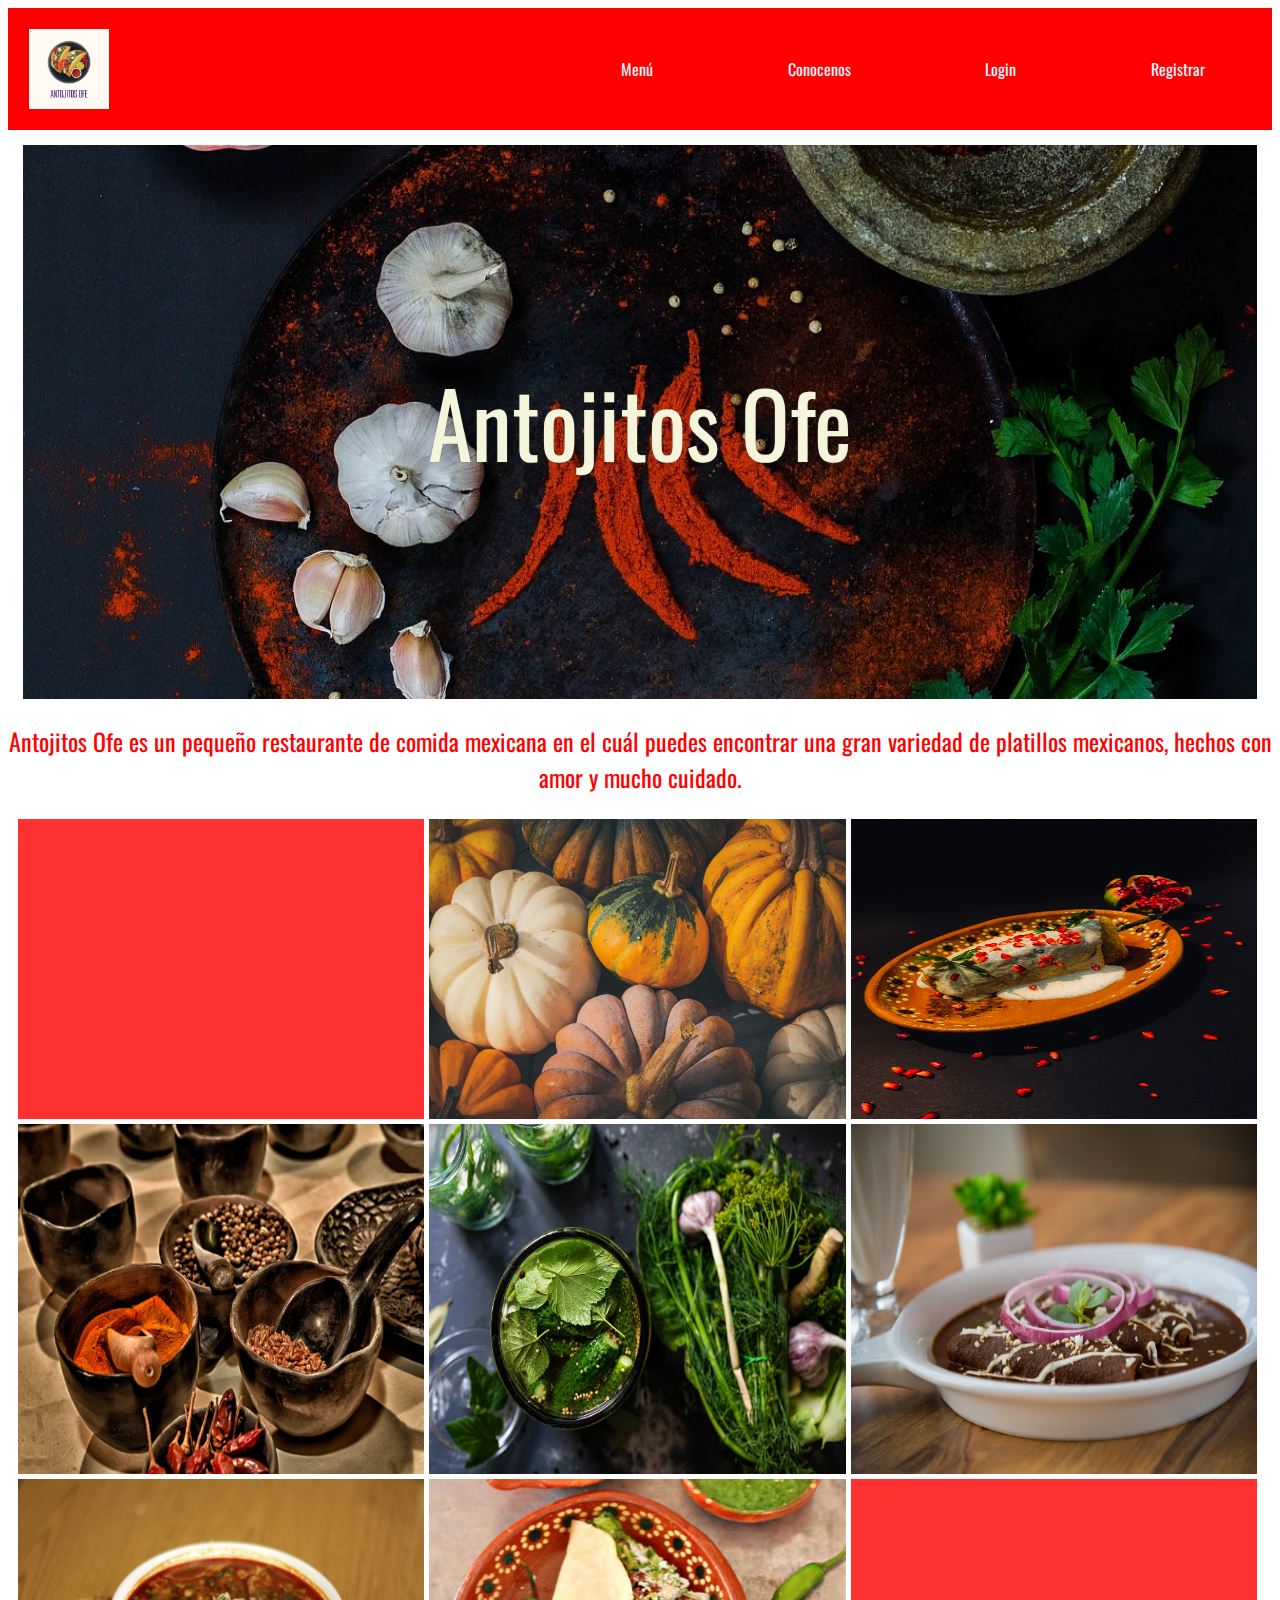
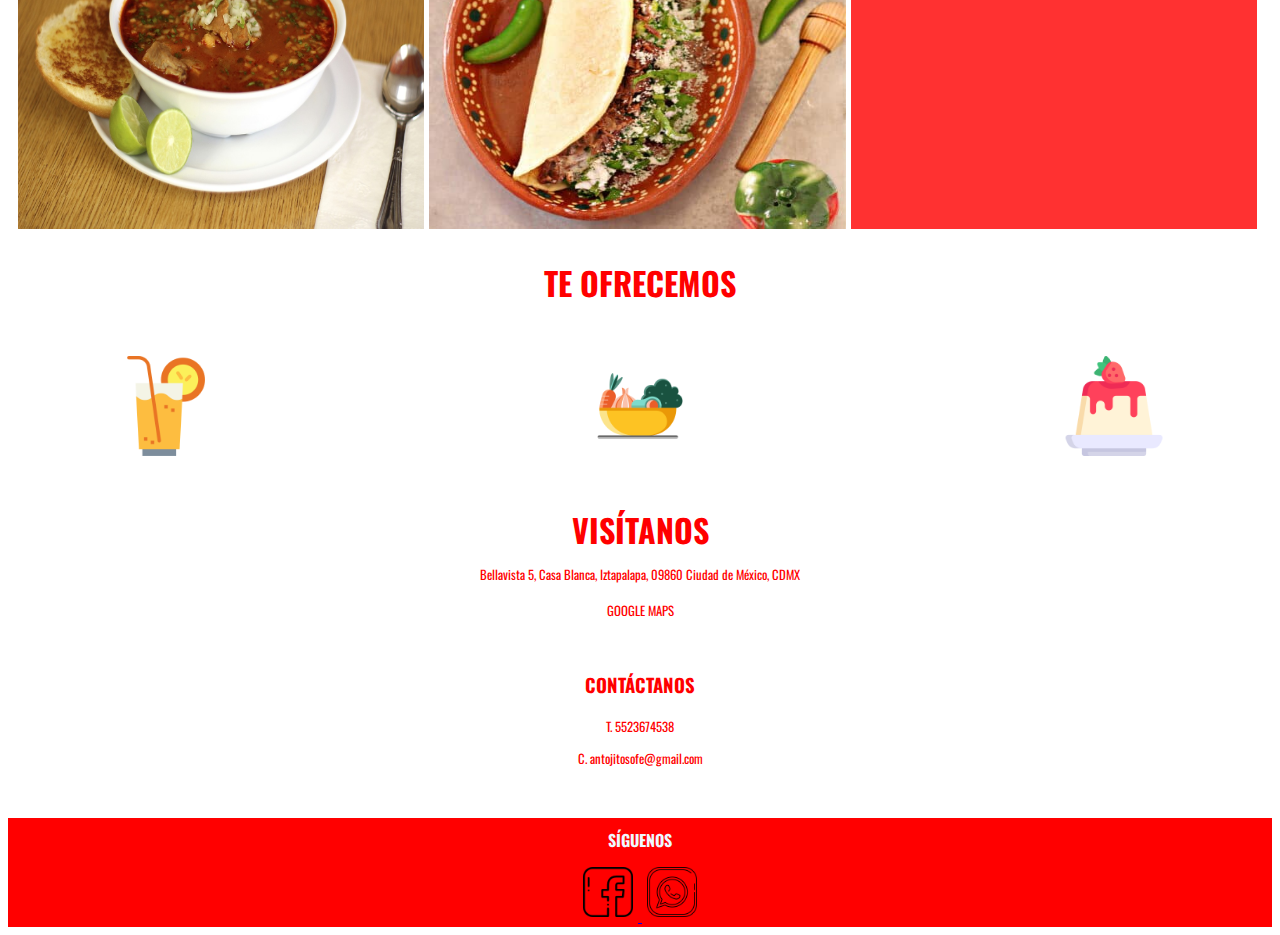
<file: index.html>
<!DOCTYPE html>
<html lang="en">
<head>
    <meta charset="UTF-8">
    <meta http-equiv="X-UA-Compatible" content="IE=edge">
    <meta name="viewport" content="width=device-width, initial-scale=1.0">
    <meta name="keywords" content="comida, ubicación, postres, desayunos, platillos, comida mexicana, comida tipica, cena, restaurante">
    <meta name="description" content="Antojitos Ofe es un pequeño restaurante en el que puedes encontrar tus platillos favoritos elaborados con amor y cuidado a un precio accesible">
    <title>Antojitos Ofe</title>
    <!--Bootstrap-->
    <link href="https://cdn.jsdelivr.net/npm/bootstrap@5.3.2/dist/css/bootstrap.min.css" rel="stylesheet" integrity="sha384-T3c6CoIi6uLrA9TneNEoa7RxnatzjcDSCmG1MXxSR1GAsXEV/Dwwykc2MPK8M2HN" crossorigin="anonymous">
    <!--hoja de sass-->
    <link rel="stylesheet" href="./scss/estilos.css">

</head>
<body>
    <header>
        <section>
            <a href="./index.html">
                <img src="./img/logo.png" alt="logo">
            </a>
        </section>
        
     <nav> 
        <ul>
            <li><a href="./pages/menu.html">Menú</a></li>
            <li><a href="./pages/conocenos.html">Conocenos</a></li>
            <li><a href="./pages/login.html">Login</a></li>
            <li><a href="./pages/registrarse.html">Registrar</a></li>
        </ul>
     </nav>

    </header>

    <main>
       <!--
        sección del titulo
       -->
        <section class="banner">
            <h1>Antojitos Ofe</h1>
        </section>

        <div class="parrafo"><p>  
            Antojitos Ofe es un pequeño restaurante de comida mexicana en el cuál puedes encontrar una gran variedad de platillos mexicanos, hechos con amor y mucho cuidado.
         </p></div>

         <!--imagenes del cuerpo de la pagina-->
         <section class="grid-p">
            <img class="grid-img1" src="./img/coral.jpg" alt="fondo coral" >
            <img class="grid-img2" src="./img/calabaza.jpg" alt="foto de calabazas de color blanco y naranja">
            <img class="grid-img3" src="./img/chilen.jpg" alt="foto de chile en nogada en un plato blanco con fondo negro">
            <img class="grid-img4" src="./img/chiles.jpg" alt="tazones de color cafe con chiles, clavo y polvo de chile">
            <img class="grid-img5"  src="./img/chilev.jpg" alt="tazon con chiles verdes y hojas">
            <img class="grid-img6"  src="./img/enchiladas.jpg" alt="enchiladas de mole con cebolla">
            <img class="grid-img7"  src="./img/pozole.jpg" alt="pozole en plato banco con una cuchara">
            <img class="grid-img8" src="./img/quesadilla.jpg" alt="quesadilla de carne con queso y cilantro en plato de barro">
            <img class="grid-img9" src="./img/coral.jpg" alt="fondo de color coral">
        </section>

        <h2>TE OFRECEMOS</h2>
        
        <section class="espacio"> 
        <section class="iconos">
            <img src="./img/jugo.png" alt="jugo de naranja con popote">
            <img src="./img/alimentos.png" alt="tazon de verduras, zanahoria,aguacate, cebolla y brocoli">
            <img src="./img/postre.png" alt="pastel pequeño con una fresa">
        </section>
       
        <section class="ubicacion espacio">
            <h2>VISÍTANOS</h2>
            <p>Bellavista 5, Casa Blanca, Iztapalapa, 09860 Ciudad de México, CDMX</p>
            <a href="https://www.google.com/maps?q=19.3307024810297,-99.0679203718901">GOOGLE MAPS</a>
        </section>
        
        <section>
            <h3>CONTÁCTANOS</h3>
            <p> T. 5523674538</p>
            <p> C. antojitosofe@gmail.com</p>

        </section>
    
    </main>

    <footer>
        <div>
        <div>
            <h4>SÍGUENOS</h4>
        </div>

            <div class="link-redes">
            <a href="https://www.facebook.com/">
                <img src="./img/logo-fb.png" alt="logo de facebook con contorno negro">
            </a>

            <a href="http://www.whatsapp.com/">
                <img src="./img/logo-wt.png" alt="logo de whatsapp con conterno negro">
            </a>
        </div>
        </div>
    </footer>
    <!--js bs-->
    <script src="https://cdn.jsdelivr.net/npm/bootstrap@5.3.2/dist/js/bootstrap.bundle.min.js" integrity="sha384-C6RzsynM9kWDrMNeT87bh95OGNyZPhcTNXj1NW7RuBCsyN/o0jlpcV8Qyq46cDfL" crossorigin="anonymous"></script>
</body>
</html>
</file>
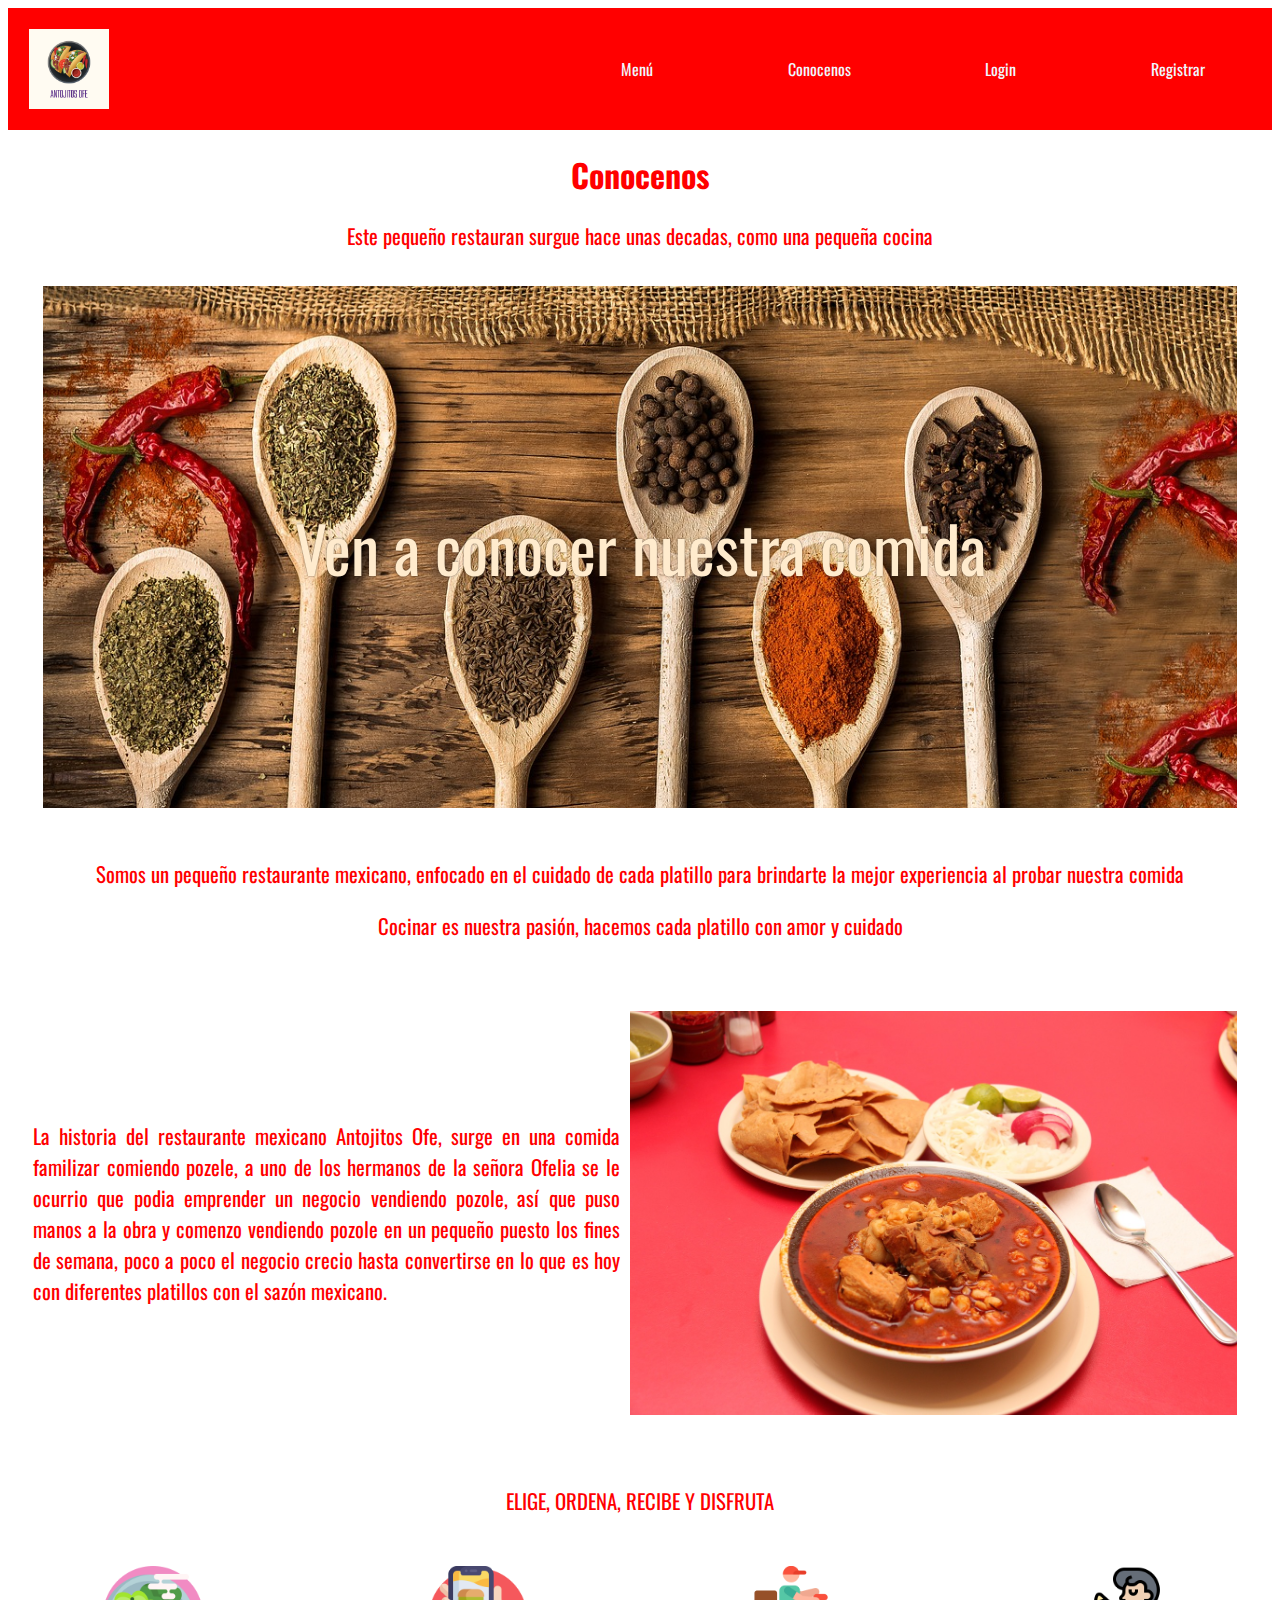
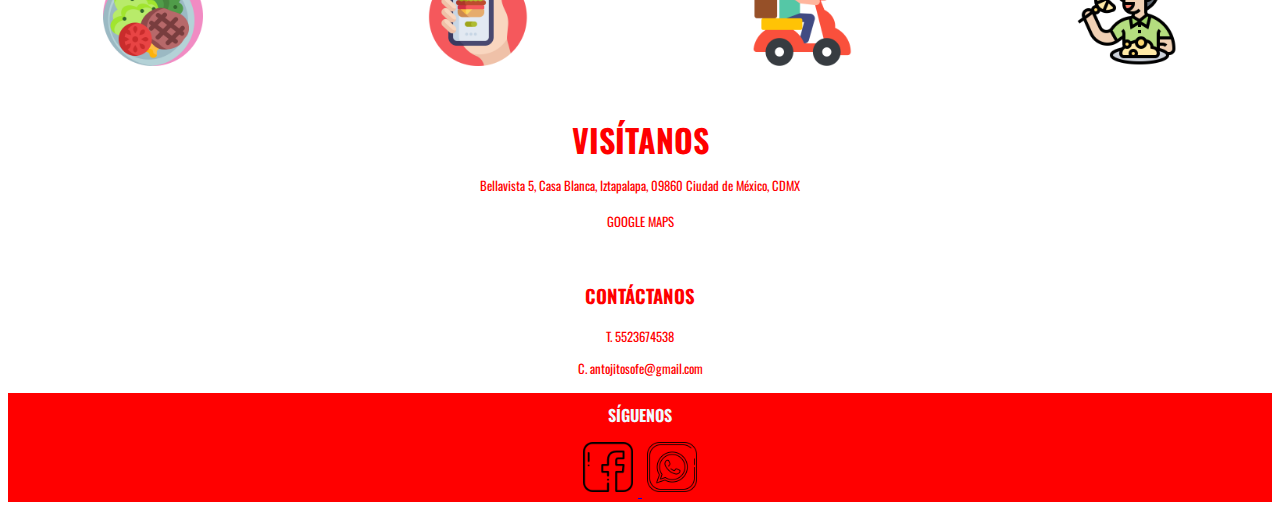
<file: pages/conocenos.html>
<!DOCTYPE html>
<html lang="en">
<head>
    <meta charset="UTF-8">
    <meta name="viewport" content="width=device-width, initial-scale=1.0">
    <meta name="keywords" content="ofe antojitos, comida mexicana, familia, fonda, comida corrida, platillos mexicanos, ubicación">
    <meta name="description" content="Conoce nuestra historia y como se creo Antojitos Ofe. Nuestra pasión es hacer platillos de calidad con amor y cuidado">
    <title>Conocenos-Antojitos Ofe</title>
     <!--Bootstrap-->
     <link href="https://cdn.jsdelivr.net/npm/bootstrap@5.3.2/dist/css/bootstrap.min.css" rel="stylesheet" integrity="sha384-T3c6CoIi6uLrA9TneNEoa7RxnatzjcDSCmG1MXxSR1GAsXEV/Dwwykc2MPK8M2HN" crossorigin="anonymous">

     <!--hoja de sass-->
     <link rel="stylesheet" href="../scss/estilos.css">
</head>
<body>
    <header>
      <section>
        <a href="../index.html">
            <img src="../img/logo.png" alt="logo">
        </a>
    </section>
        
     <nav> 
        <ul>
            <li><a href="../pages/menu.html">Menú</a></li>
            <li><a href="../pages/conocenos.html">Conocenos</a></li>
            <li><a href="../pages/login.html">Login</a></li>
            <li><a href="../pages/registrarse.html">Registrar</a></li>
        </ul>
     </nav>
    </header>

    <main>
      <section> <h1 class="estilosletras">Conocenos</h1></section>

      <section><p class="parrafoestilo">Este pequeño restauran surgue hace unas decadas, como una pequeña cocina</p></section>

    <section class="banner1">

      <p class="conocenos1">
        Ven a conocer nuestra comida
      </p>

    </section>
  

      <section class="espacio">
        <p class="parrafoestilo">Somos un pequeño restaurante mexicano, enfocado en el cuidado de cada platillo para brindarte la mejor experiencia al probar nuestra comida </p>
        <p class="parrafoestilo">Cocinar es nuestra pasión, hacemos cada platillo con amor y cuidado</p>
     </section>
 
     <section class="historia">
      <p class="parrafoestilo">
        La historia del restaurante mexicano Antojitos Ofe, surge en una comida familizar comiendo pozele, a uno de los hermanos de la señora Ofelia se le ocurrio que podia emprender un negocio vendiendo pozole, así que puso manos a la obra y comenzo vendiendo pozole en un pequeño puesto los fines de semana, poco a poco el negocio crecio hasta convertirse en lo que es hoy con diferentes platillos con el sazón mexicano.
      </p>
      <img class="pozolem"  src="../img/pozolem.jpg" alt="plato de pozole mediano con carne y tostadas, rabano y cebolla">
      
     </section>


     <section class="espacio">
      <p class="parrafoestilo">ELIGE, ORDENA, RECIBE Y DISFRUTA </p>
     </section>

     <section class="ordena"> 
      <section class="iconos">
          <img  class="mover" src="../img/ordena.png" alt="plato con verdura y un trozo de carne ">
          <img class="mover" src="../img/pedido-online.png" alt="telefono con una hamburguesa">
          <img class="mover" src="../img/repartidor.png" alt="repartidor con moto roja, gorra roja y caja">
          <img class="mover" src="../img/comer.png" alt="hombre comiendo una rebanda de naranja  con un plato de fruta">
      </section>
      </section>
    
    <section class="ubicacion espacio">
        <h2>VISÍTANOS</h2>
        <p>Bellavista 5, Casa Blanca, Iztapalapa, 09860 Ciudad de México, CDMX</p>
        <a href="https://www.google.com/maps?q=19.3307024810297,-99.0679203718901">GOOGLE MAPS</a>
    </section>
    
    <section>
        <h3>CONTÁCTANOS</h3>
        <p> T. 5523674538</p>
        <p> C. antojitosofe@gmail.com</p>

    </section>

</main>

<footer>
  <div>
    <div class="footer-botton">
        <h4>SÍGUENOS</h4>
    </div>

        <div class="link-redes">
        <a href="https://www.facebook.com/">
            <img src="../img/logo-fb.png" alt="logo de facebook con contorno negro">
        </a>

        <a href="http://www.whatsapp.com/">
            <img src="../img/logo-wt.png" alt="logo de whatsapp con conterno negro">
        </a>
    </div>
    </div>
</footer>
<!--js bs-->
<script src="https://cdn.jsdelivr.net/npm/bootstrap@5.3.2/dist/js/bootstrap.bundle.min.js" integrity="sha384-C6RzsynM9kWDrMNeT87bh95OGNyZPhcTNXj1NW7RuBCsyN/o0jlpcV8Qyq46cDfL" crossorigin="anonymous"></script>
</body>
</html>
</file>
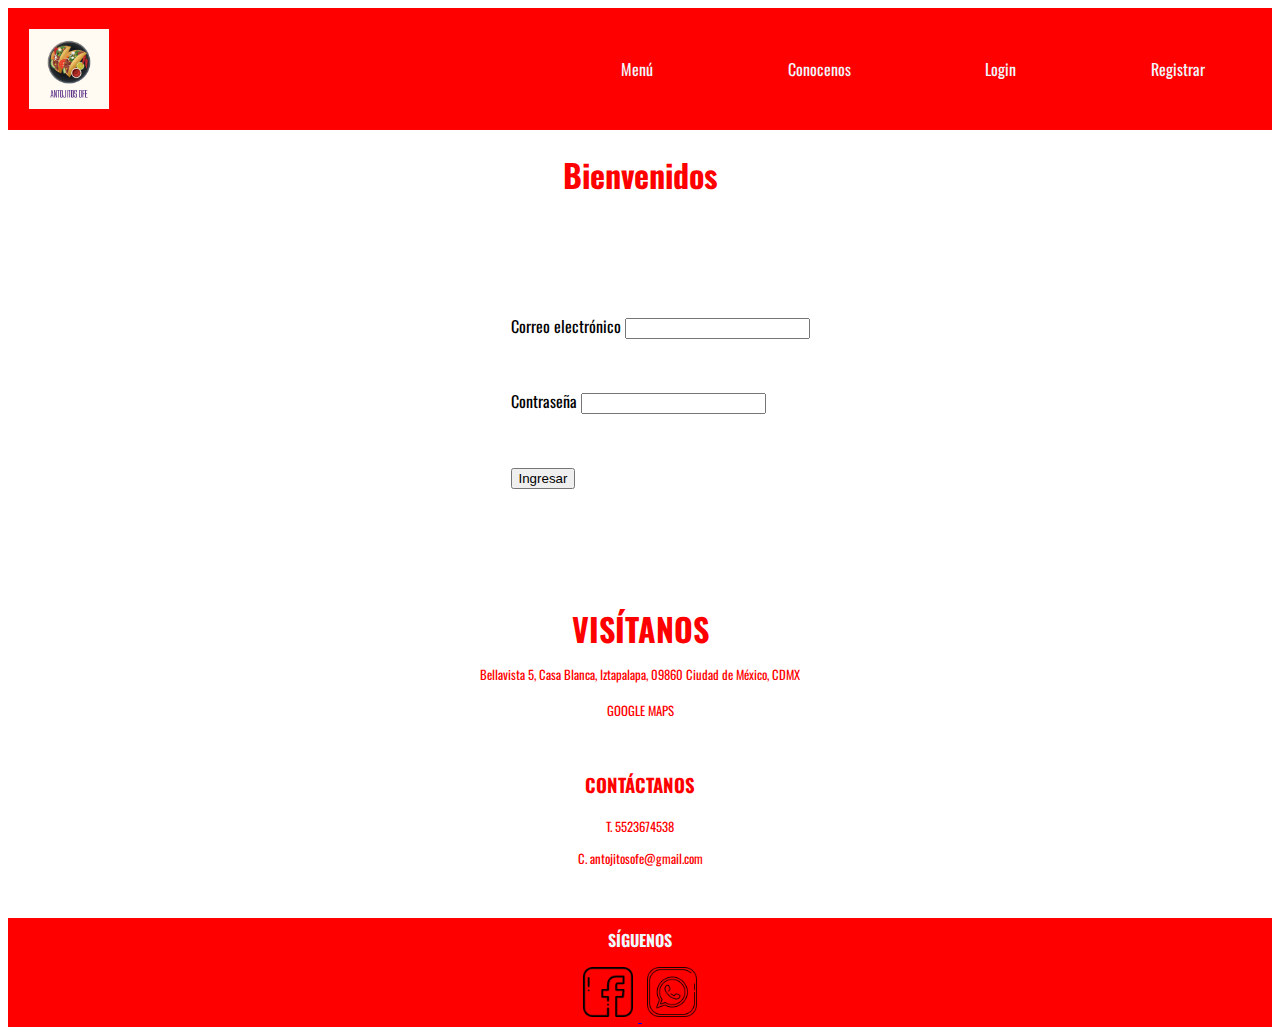
<file: pages/login.html>
<!DOCTYPE html>
<html lang="en">
<head>
    <meta charset="UTF-8">
    <meta name="viewport" content="width=device-width, initial-scale=1.0">
    <meta name="keywords" content="ingresar, cuenta, comida, pedido, datos, nombre,desayuno">
    <meta name="description" content="Ingresando a tu cuenta podrás solicitar tus pedidos y que te lleguen hasta tu domicilio, podras validar los precios de los platillos y validar el menú semanal">
    <title>Login</title>
     <!--Bootstrap-->
     <link href="https://cdn.jsdelivr.net/npm/bootstrap@5.3.2/dist/css/bootstrap.min.css" rel="stylesheet" integrity="sha384-T3c6CoIi6uLrA9TneNEoa7RxnatzjcDSCmG1MXxSR1GAsXEV/Dwwykc2MPK8M2HN" crossorigin="anonymous">
    
     <!--hoja de sass-->
     <link rel="stylesheet" href="../scss/estilos.css">
</head>
<body>
    <body>
        <header>
            <section>
                <a href="../index.html">
                    <img src="../img/logo.png" alt="logo">
                </a>
            </section>
            

         <nav> 
            <ul>
                <li><a href="../pages/menu.html">Menú</a></li>
                <li><a href="../pages/conocenos.html">Conocenos</a></li>
                <li><a href="#">Login</a></li>
                <li><a href="../pages/registrarse.html">Registrar</a></li>
            </ul>
         </nav>

        </header>
<main>

        <section>
            <h1 class="estilosletras">Bienvenidos</h1>
        </section>

        <div>
         <form  class="espacio" action="#">
            <ul>
               <li class="espacio"><label for="email">Correo electrónico</label>
                <input type="email" id=»user» required/>
              </li>
              
               <li class="espacio">
                <label for=»password»> Contraseña </label>
                <input type=»password» id=»password» required/>
               </li>
            
               <li class="espacio">
                <button type=»submit»> Ingresar </button>
               </li>
            </ul>
            

        </form>
     </div>
     
     <section class="ubicacion espacio ">
         <h2>VISÍTANOS</h2>
         <p>Bellavista 5, Casa Blanca, Iztapalapa, 09860 Ciudad de México, CDMX</p>
         <a href="https://www.google.com/maps?q=19.3307024810297,-99.0679203718901">GOOGLE MAPS</a>
     </section>
     
     <section class="espacio">
         <h3>CONTÁCTANOS</h3>
         <p> T. 5523674538</p>
         <p> C. antojitosofe@gmail.com</p>

     </section>
     
</main>

<footer>

    <div>
        <div class="footer-botton">
            <h4>SÍGUENOS</h4>
        </div>

            <div class="link-redes">
            <a href="https://www.facebook.com/">
                <img src="../img/logo-fb.png" alt="logo de facebook con contorno negro">
            </a>

            <a href="http://www.whatsapp.com/">
                <img src="../img/logo-wt.png" alt="logo de whatsapp con conterno negro">
            </a>
        </div>
        </div>
    
</footer>
<!--js bs-->
<script src="https://cdn.jsdelivr.net/npm/bootstrap@5.3.2/dist/js/bootstrap.bundle.min.js" integrity="sha384-C6RzsynM9kWDrMNeT87bh95OGNyZPhcTNXj1NW7RuBCsyN/o0jlpcV8Qyq46cDfL" crossorigin="anonymous"></script>
</body>
</html>
</file>
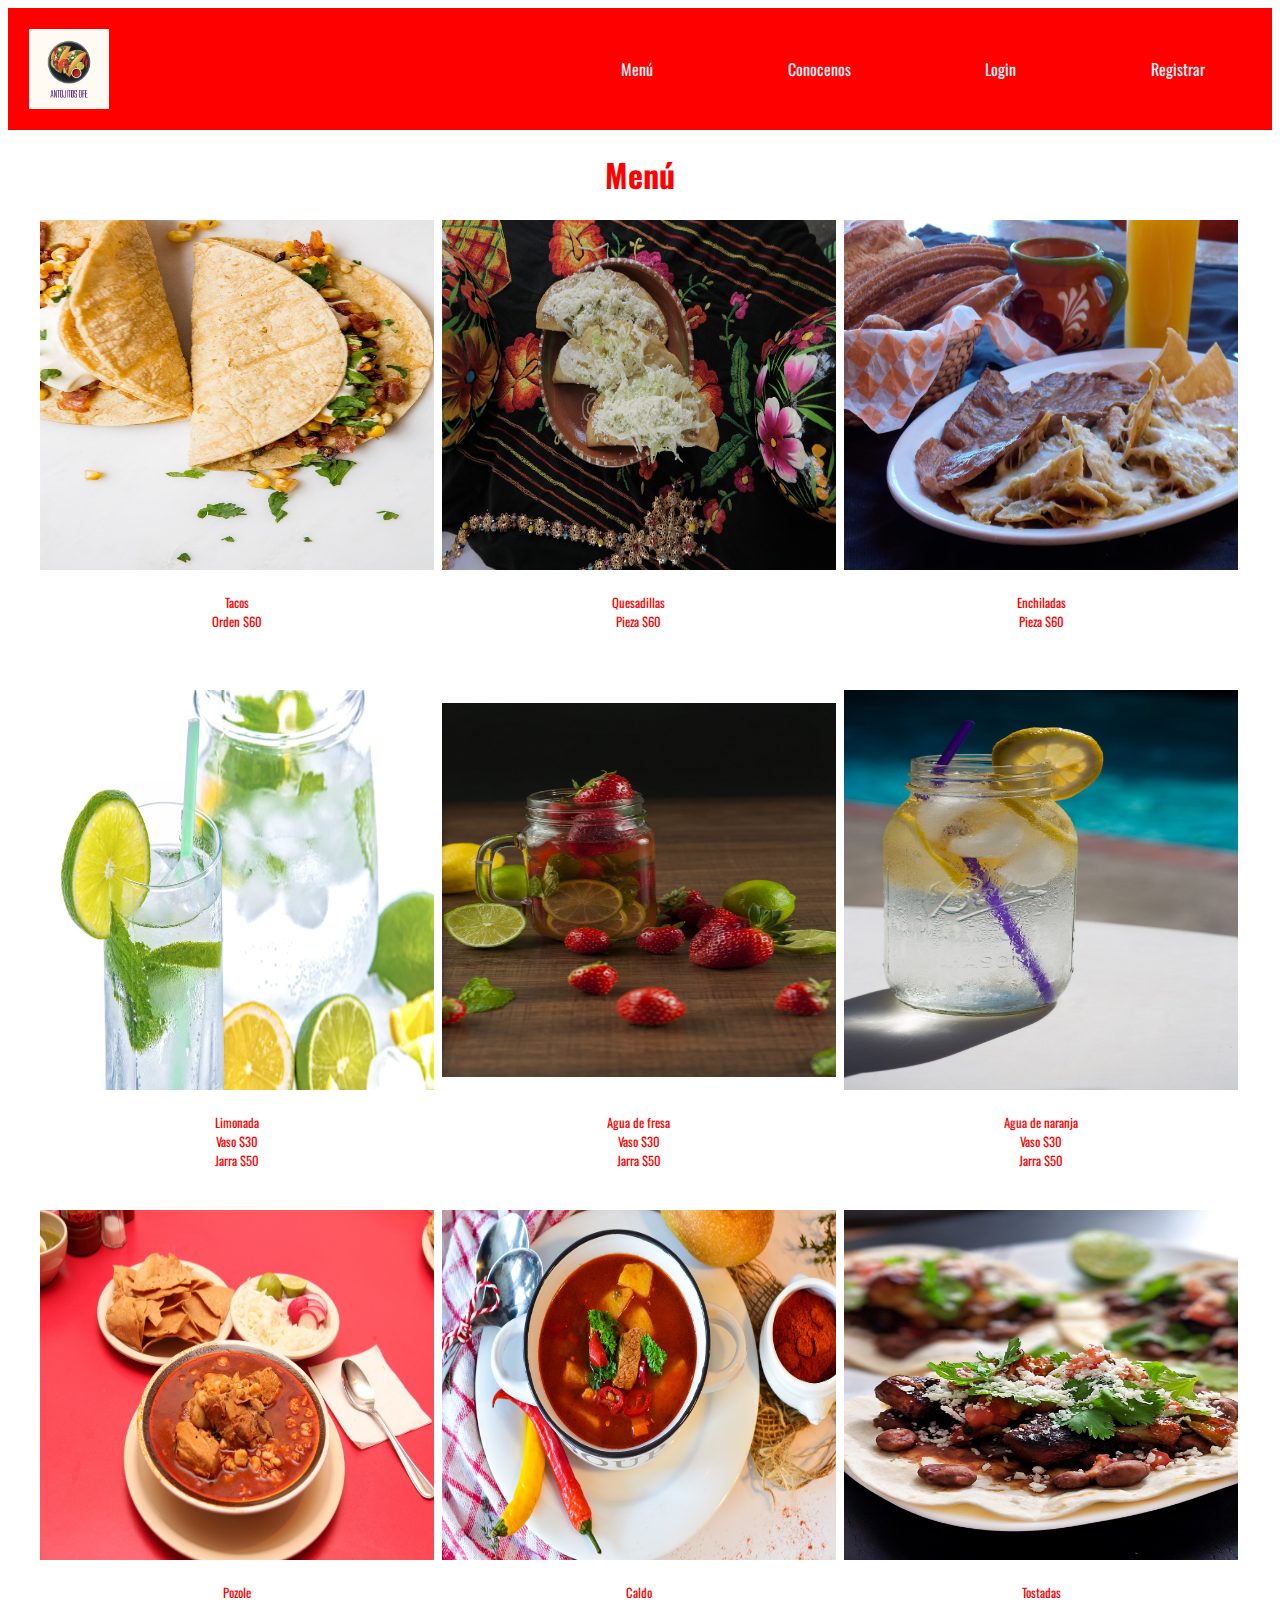
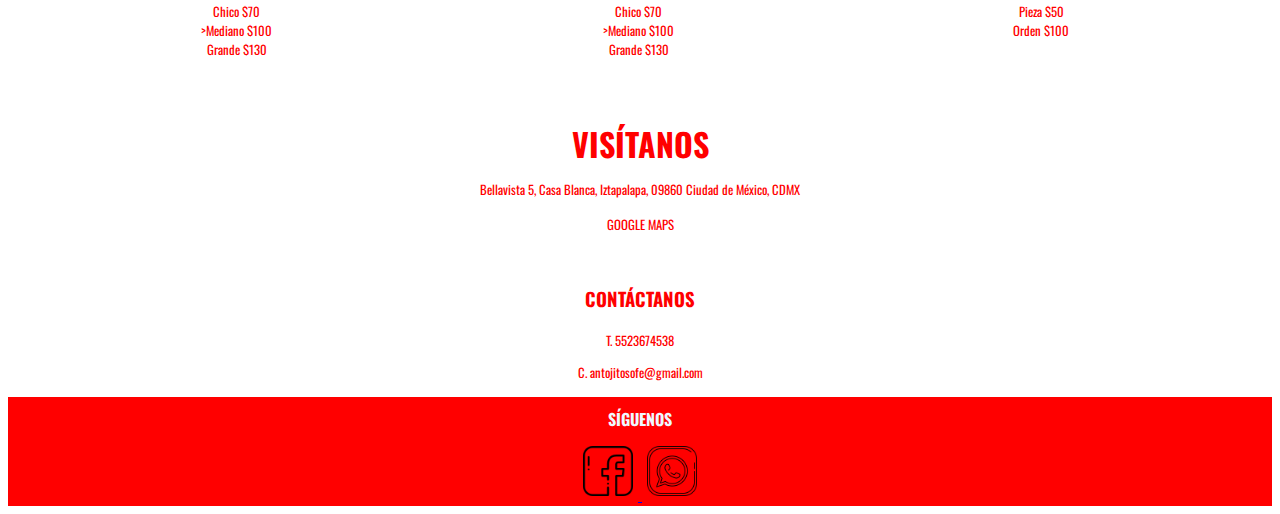
<file: pages/menu.html>
<!DOCTYPE html>
<html lang="en">
    <head>
        <meta charset="UTF-8">
        <meta http-equiv="X-UA-Compatible" content="IE=edge">
        <meta name="viewport" content="width=device-width, initial-scale=1.0">
        <meta name="keywords" content="menú, comida, platillos, agua de sabor, postres, comida mexicana, precios, desayunos, cena">
        <meta name="description" content="En esta sección podrás encontrar una variedad de platillos mexicanos exquisitos que podrás probgit ar, desde desayunos, bebidas, refrescos, comida y más...">
        <title>Menú-Antojitos Ofe</title>
         <!--Bootstrap-->
         <link href="https://cdn.jsdelivr.net/npm/bootstrap@5.3.2/dist/css/bootstrap.min.css" rel="stylesheet" integrity="sha384-T3c6CoIi6uLrA9TneNEoa7RxnatzjcDSCmG1MXxSR1GAsXEV/Dwwykc2MPK8M2HN" crossorigin="anonymous">
         <!--hoja de sass-->
         <link rel="stylesheet" href="../scss/estilos.css">
<body>
    <header>
        <section>
            <a href="../index.html">
                <img src="../img/logo.png" alt="logo">
            </a>
        </section>
        
     <nav> 
        <ul>
            <li><a href="../pages/menu.html">Menú</a></li>
            <li><a href="../pages/conocenos.html">Conocenos</a></li>
            <li><a href="../pages/login.html">Login</a></li>
            <li><a href="../pages/registrarse.html">Registrar</a></li>
        </ul>
     </nav>

    </header>
    
    <main>

        <section><h1 class="estilosletras">Menú</h1></section>
      
        <section class="menu-principal">
             <img class="imgm1"  src="../img/tacosm.jpg" alt="tacos de carne con cilantro con fondo blanco">
             <p class="pt1">Tacos <br>Orden $60</p>
            
            <img class="imgm2"  src="../img/quesadillasm.jpg" alt="tres quesadillas con queso, crema y lechuga">
            <p class="pt2" >Quesadillas <br>Pieza $60</p>
             
            <img class="imgm3" class="imgm2" src="../img/enchiladasm.jpg" alt="chilaquiles con queso y carne">
            <p class="pt3">Enchiladas <br>Pieza $60</p>

            <img class="imgm4" src="../img/limonada.jpg" alt="vaso y tarro de limonada con un limón de decoración">
            <p class="pt4">Limonada <br>Vaso $30 <br> Jarra $50 <p>
                
            <img class="imgm5" src="../img/aguafresam.jpg" alt="tarro pequeño de agua de fresas con fresas y limón">
             <p class="pt5">Agua de fresa <br>Vaso $30 <br>Jarra $50</p>
                
            <img class="imgm6"  src="../img/naranjadam.jpg" alt="tarro de agua de naranja con una rebanada de naranja y un popote">
            <p class="pt6">Agua de naranja <br>Vaso $30 <br>Jarra $50 </p>
       
            <img class="imgm7" src="../img/pozolem.jpg" alt="plato de pozole mediano con carne y tostadas, rabano y cebolla">
            <p class="pt7">Pozole <br>Chico $70 <br> >Mediano $100 <br>Grande $130</p>
    
            <img class="imgm8"  src="../img/caldom.jpg" alt="caldo de res rojo con verduras y chile">
            <p class="pt8">Caldo <br>Chico $70 <br> >Mediano $100 <br>Grande $130</p>
        
            <img  class="imgm9" src="../img/tostadasm.jpg" alt="plato con tres tostadas de carne, frijol, cilantro y queso">
            <p class="pt9">Tostadas <br> Pieza $50 <br>Orden $100</p>

            </section>

        
            <section class="ubicacion espacio">
                <h2>VISÍTANOS</h2>
                <p>Bellavista 5, Casa Blanca, Iztapalapa, 09860 Ciudad de México, CDMX</p>
                <a href="https://www.google.com/maps?q=19.3307024810297,-99.0679203718901">GOOGLE MAPS</a>
            </section>
            
            <section>
                <h3>CONTÁCTANOS</h3>
                <p> T. 5523674538</p>
                <p> C. antojitosofe@gmail.com</p>
    
            </section>
        
    </main>
    
    <footer>

        <div>
            <div class="footer-botton">
                <h4>SÍGUENOS</h4>
            </div>
    
                <div class="link-redes">
                <a href="https://www.facebook.com/">
                    <img src="../img/logo-fb.png" alt="logo de facebook con contorno negro">
                </a>
    
                <a href="http://www.whatsapp.com/">
                    <img src="../img/logo-wt.png" alt="logo de whatsapp con conterno negro">
                </a>
            </div>
            </div>
    </footer>
    <!--js bs-->
    <script src="https://cdn.jsdelivr.net/npm/bootstrap@5.3.2/dist/js/bootstrap.bundle.min.js" integrity="sha384-C6RzsynM9kWDrMNeT87bh95OGNyZPhcTNXj1NW7RuBCsyN/o0jlpcV8Qyq46cDfL" crossorigin="anonymous"></script>
</body>
</html>
</file>
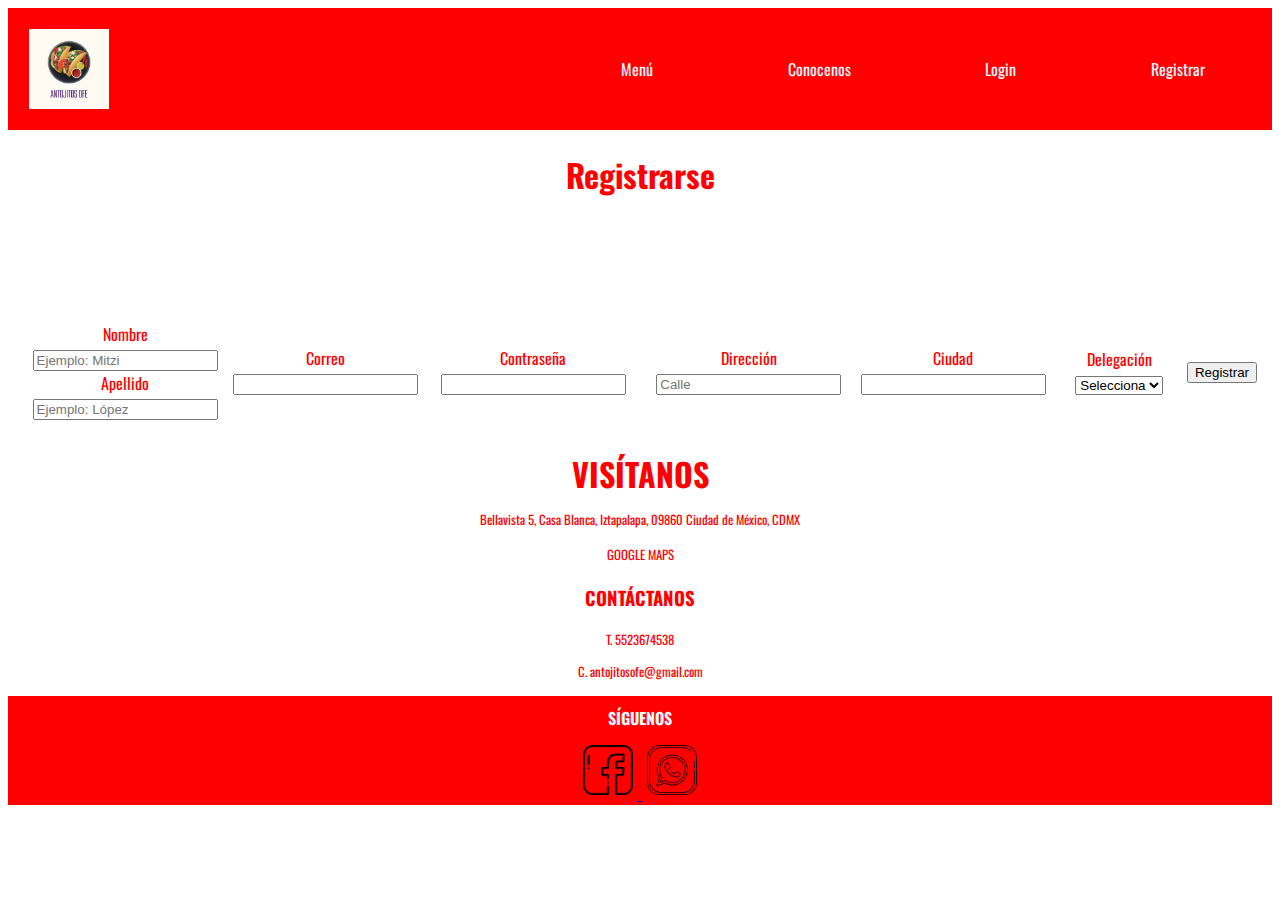
<file: pages/registrarse.html>
<!DOCTYPE html>
<html lang="en">
<head>
    <meta charset="UTF-8">
    <meta name="viewport" content="width=device-width, initial-scale=1.0">
    <meta name="keywords" content="cuenta, login, datos, nombre, correo, restaurante, pedidos, entrega">
    <meta name="description" content="Al registrarte en Antojitos Ofe podras tener acceso a solicitar tu pedido desde la web, ver nuestros platillos y conocer nuestras promociones">
    <title>Registrate</title>
     <!--Bootstrap-->
     <link href="https://cdn.jsdelivr.net/npm/bootstrap@5.3.2/dist/css/bootstrap.min.css" rel="stylesheet" integrity="sha384-T3c6CoIi6uLrA9TneNEoa7RxnatzjcDSCmG1MXxSR1GAsXEV/Dwwykc2MPK8M2HN" crossorigin="anonymous">

    <!--hoja de sass-->
    <link rel="stylesheet" href="../scss/estilos.css">
</head>
<body>
    <header>
      <section>
        <a href="../index.html">
            <img src="../img/logo.png" alt="logo">
        </a>
    </section>
        
     <nav> 
        <ul>
            <li><a href="../pages/menu.html">Menú</a></li>
            <li><a href="../pages/conocenos.html">Conocenos</a></li>
            <li><a href="../pages/login.html">Login</a></li>
            <li><a href="../pages/registrarse.html">Registrar</a></li>
        </ul>
     </nav>

    </header>

    <main>
    
        <section><h1 class="estilosletras">Registrarse</h1></section>
    
    <section>
        <form class="row g-3">
            <div class="row g-3">
                <div class="col-md-6">
                <label for="Nombre" class="form-label">Nombre</label>
                  <input type="text" class="form-control" placeholder="Ejemplo: Mitzi" aria-label="Nombre">
                </div>
                <div classclass="col-md-6">
                <label for="apellido" class="form-label">Apellido</label>
                  <input type="text" class="form-control" placeholder="Ejemplo: López" aria-label="Apellido">
                </div>
              </div>
            <div class="col-md-6">
              <label for="inputEmail4" class="form-label">Correo</label>
              <input type="email" class="form-control" id="inputEmail4">
            </div>
            <div class="col-md-6">
              <label for="inputPassword4" class="form-label">Contraseña</label>
              <input type="password" class="form-control" id="inputPassword4">
            </div>
            <div class="col-md-6">
              <label for="inputAddress" class="form-label">Dirección</label>
              <input type="text" class="form-control" id="inputAddress" placeholder="Calle">
            </div>
            <div class="col-md-6">
              <label for="inputCity" class="form-label">Ciudad</label>
              <input type="text" class="form-control" id="inputCity">
            </div>
            <div class="col-md-6">
              <label for="inputState" class="form-label">Delegación</label>
              <select id="inputState" class="form-select">
                <option selected>Selecciona</option>
                <option>Iztapalapa</option>
                <option>Coyoacan</option>
                <option>Iztacalco</option>
              </select>
            </div>
            
            <div class="col-md-6">
              <button type="submit" class="btn btn">Registrar</button>
            </div>
          </form>

    </section>
    
    <section class="ubicacion">
        <h2>VISÍTANOS</h2>
        <p>Bellavista 5, Casa Blanca, Iztapalapa, 09860 Ciudad de México, CDMX</p>
        <a href="https://www.google.com/maps?q=19.3307024810297,-99.0679203718901">GOOGLE MAPS</a>
    </section>
    
    <section>
        <h3>CONTÁCTANOS</h3>
        <p> T. 5523674538</p>
        <p> C. antojitosofe@gmail.com</p>

    </section>

</main>

<footer>

  <div>
    <div class="footer-botton">
        <h4>SÍGUENOS</h4>
    </div>

        <div class="link-redes">
        <a href="https://www.facebook.com/">
            <img src="../img/logo-fb.png" alt="logo de facebook con contorno negro">
        </a>

        <a href="http://www.whatsapp.com/">
            <img src="../img/logo-wt.png" alt="logo de whatsapp con conterno negro">
        </a>
    </div>
    </div>
  
</footer>
<!--js bs-->
<script src="https://cdn.jsdelivr.net/npm/bootstrap@5.3.2/dist/js/bootstrap.bundle.min.js" integrity="sha384-C6RzsynM9kWDrMNeT87bh95OGNyZPhcTNXj1NW7RuBCsyN/o0jlpcV8Qyq46cDfL" crossorigin="anonymous"></script>
</body>
</html>
</file>
<file: scss/estilos.css>
@charset "UTF-8";
@import url("https://fonts.googleapis.com/css2?family=Oswald:wght@200&display=swap");
/*body*/
body {
  font-family: "Oswald", sans-serif;
}

section p {
  color: aliceblue;
  font-size: 0.5rem;
}

/*variables*/
/*Pagina conocenos*/
.estilosletras {
  color: #FF0000;
}

.parrafoestilo {
  font-size: 1.3rem;
}

.banner1 {
  background-image: url(../img/especies.jpg);
  background-position: center;
  background-size: cover;
  background-repeat: no-repeat;
  padding: 150px 0px;
  text-align: center;
  text-shadow: 0px 0px 2px rgba(27, 25, 25, 0.6);
  margin: 35px;
}
.banner1 .conocenos1 {
  font-size: 4rem;
  color: blanchedalmond;
}

.espacio {
  margin: 50px;
}
.espacio .parrafoestilo {
  font-size: 1.3rem;
}

.historia {
  display: flex;
  flex-direction: row;
  justify-content: center;
  align-items: center;
  margin: 15px;
  text-align: justify;
  padding: 10px;
  margin-right: 15px;
}
.historia .parrafoestilo {
  font-size: 1.3rem;
}
.historia .pozolem {
  width: 50%;
  display: flex;
  flex-direction: row;
  justify-content: space-between;
  padding: 10px;
}

.ordena {
  margin: 35px;
}
.ordena .iconos {
  display: flex;
  justify-content: space-between;
  width: 90%;
  height: 100px;
  margin: auto;
}

/*Menú*/
.estilosletras {
  color: #FF0000;
}

/*Organización de la grilla del menú*/
.menu-principal {
  display: grid;
  grid-template-areas: "tacos1 tacos2 tacos3" "tex1 tex2 tex3" "caldo1 caldo2 caldo3" "tex4 tex5 tex6" "pozole1 pozole2 pozole3" "tex7 tex8 tex9";
  grid-template-columns: 32% 32% 32%;
  grid-template-rows: 350px 100px 400px 100px 350px 100px;
  row-gap: 10px;
  -moz-column-gap: 8px;
       column-gap: 8px;
  padding-right: 2px;
  justify-content: center;
}
.menu-principal img {
  width: 100%;
  height: 100%;
}
.menu-principal .imgm1 {
  grid-area: tacos1;
}
.menu-principal .imgm2 {
  grid-area: tacos2;
}
.menu-principal .imgm3 {
  grid-area: tacos3;
}
.menu-principal .pt1 {
  grid-area: tex1;
}
.menu-principal .pt2 {
  grid-area: tex2;
}
.menu-principal .pt3 {
  grid-area: tex3;
}
.menu-principal .imgm4 {
  grid-area: caldo1;
}
.menu-principal .imgm5 {
  grid-area: caldo2;
}
.menu-principal .imgm6 {
  grid-area: caldo3;
}
.menu-principal .pt4 {
  grid-area: tex4;
}
.menu-principal .pt5 {
  grid-area: tex5;
}
.menu-principal .pt6 {
  grid-area: tex6;
}
.menu-principal .imgm7 {
  grid-area: pozole1;
}
.menu-principal .imgm8 {
  grid-area: pozole2;
}
.menu-principal .imgm9 {
  grid-area: pozole3;
}
.menu-principal .pt7 {
  grid-area: tex7;
}
.menu-principal .pt8 {
  grid-area: tex8;
}
.menu-principal .pt9 {
  grid-area: tex9;
}

/*Login*/
.estilosletras {
  color: #FF0000;
}

form {
  margin-top: 10%;
  margin-bottom: 10px;
  display: flex;
  flex-direction: row;
  justify-content: center;
  align-items: center;
  justify-items: center;
}
form ul {
  list-style-type: none;
}

h2 {
  color: #FF0000;
  font-size: 2rem;
  text-align: center;
  margin: 0 auto;
  margin-top: 30px;
  margin-bottom: 30px;
}

/*Registrarse*/
.estilosletras {
  color: #FF0000;
}

.formulario {
  display: flex;
  justify-content: center;
  align-items: center;
  margin: 15px;
  padding: 10px;
}

@media screen and (max-width: 450px) {
  header {
    align-items: center;
  }
  header img {
    width: 70px;
    flex-direction: center;
    margin: 0;
    padding: 0;
  }
  nav {
    width: 100%;
  }
  nav ul {
    margin-left: 0px;
    margin-top: 0px;
  }
  /* titulo*/
  h1 {
    font-size: 3rem;
  }
  .parrafo {
    font-size: 1.3rem;
    margin: 2px;
  }
  /*media screen  menú*/
  .menu-principal {
    grid-template-areas: "tacos1" "tex1" "tacos2" "tex2" "tacos3" "tex3" "caldo1" "tex4" "caldo2" "tex5" "caldo3" "tex6" "pozole1" "tex7" "pozole2" "tex8" "pozole3" "tex9";
    grid-template-columns: 100%;
  }
  .parrafoestilo {
    font-size: 1rem;
  }
  /*conocenos*/
  .historia {
    display: flex;
    flex-direction: column;
    justify-content: center;
    align-items: center;
    margin: 5px;
  }
  .historia .pozolem {
    width: 100%;
    display: flex;
    flex-direction: row;
    justify-content: space-between;
    padding: 10px;
    margin: 15px;
  }
  .ordena {
    width: 100px;
  }
  .ordena section .mover {
    width: 95%;
    height: 95%;
    margin: 3px;
  }
}
/*Header*/
header {
  background-color: #FF0000;
  display: flex;
  flex-direction: row;
  justify-content: space-between;
  align-items: center;
  position: sticky;
  top: 0;
  /*logo del header*/
  /*navegación links de la pagina*/
}
header img {
  width: 80px;
  margin-top: 6px;
  margin-left: 6px;
  margin-bottom: 6px;
  display: flex;
  justify-content: left;
}
header nav {
  width: 60%;
  height: 100%;
  /*lista del nav*/
}
header nav ul {
  list-style-type: none;
  display: flex;
  justify-content: space-around;
  align-items: center;
  /*animación del nav*/
}
header nav ul a {
  color: aliceblue;
  text-decoration: none;
}
header nav ul a:hover {
  font-family: "Oswald", sans-serif;
  font-size: 1.5rem;
  color: rgb(241, 197, 131);
}

/*Banner del index*/
.banner {
  background-image: url(../img/ajochile.jpg);
  background-position: center;
  background-size: cover;
  background-repeat: no-repeat;
  padding: 150px 0px;
  text-align: center;
  text-shadow: 0px 0px 2px rgba(77, 70, 70, 0.6);
}
.banner h1 {
  color: beige;
  font-size: 90px;
  font-weight: 400;
  text-align: center;
}

/*Primer parrafo de la pagina*/
.parrafo {
  font-size: 1.5rem;
  text-align: center;
  margin-bottom: 15px;
  color: #FF0000;
}

.parrafo:hover {
  color: black;
}

/*Grilla del index*/
.grid-p {
  display: grid;
  grid-template-areas: "img1 img2 img3" "img4 img5 img6" "img7 img8 img9";
  grid-template-columns: 33% 34% 33%;
  grid-template-rows: 300px repeat(2, 350px);
  row-gap: 5px;
  -moz-column-gap: 5px;
       column-gap: 5px;
  padding-right: 5px;
  justify-content: center;
}
.grid-p img {
  width: 100%;
  height: 100%;
}
.grid-p .grid-img1 {
  grid-area: img1;
}
.grid-p .grid-img2 {
  grid-area: img2;
}
.grid-p .grid-img3 {
  grid-area: img3;
}
.grid-p .grid-img4 {
  grid-area: img4;
}
.grid-p .grid-img5 {
  grid-area: img5;
}
.grid-p .grid-img6 {
  grid-area: img6;
}
.grid-p .grid-img7 {
  grid-area: img7;
}
.grid-p .grid-img8 {
  grid-area: img8;
}
.grid-p .grid-img9 {
  grid-area: img9;
}

/*sección te ofrecemos*/
h2 {
  color: #FF0000;
  font-size: 2rem;
  text-align: center;
  margin: 0 auto;
  margin-top: 30px;
}

.espacio {
  margin: 50px;
}
.espacio .iconos {
  display: flex;
  justify-content: space-between;
  width: 90%;
  height: 100px;
  margin: auto;
}

/*Sección visitanos y contactanos*/
section {
  color: #FF0000;
  text-decoration: none;
  text-align: center;
  margin: 15px;
}
section p {
  color: #FF0000;
  text-decoration: none;
  font-size: 0.8rem;
}
section a {
  color: #FF0000;
  text-decoration: none;
  font-size: 0.8rem;
}

/*footer*/
footer {
  background-color: #FF0000;
  display: flex;
  flex-direction: row;
  justify-content: center;
}
footer ul {
  list-style-type: none;
  display: flex;
  justify-content: space-around;
  align-items: center;
}
footer img {
  width: 50px;
  margin: 5px;
}
footer h4 {
  color: aliceblue;
  margin: 10px auto;
  display: flex;
  flex-direction: row;
  justify-content: center;
}/*# sourceMappingURL=estilos.css.map */
</file>
